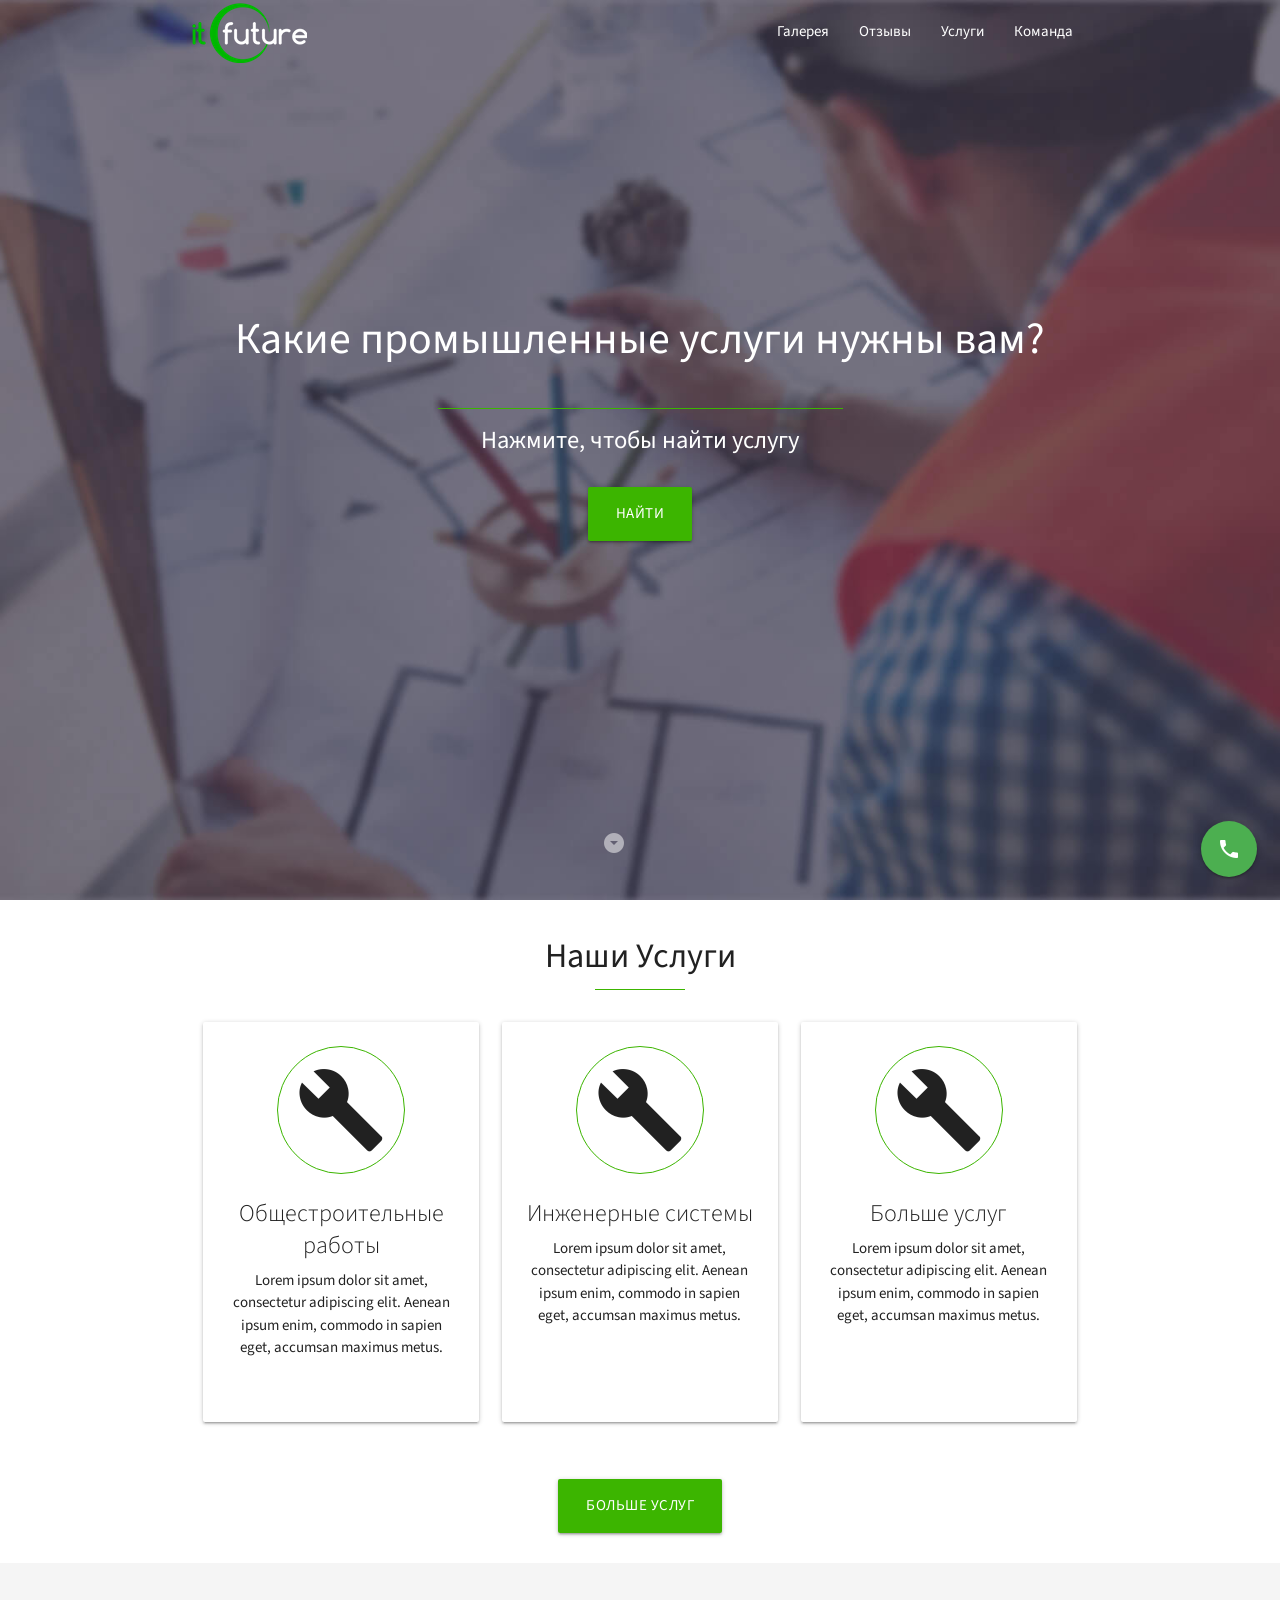
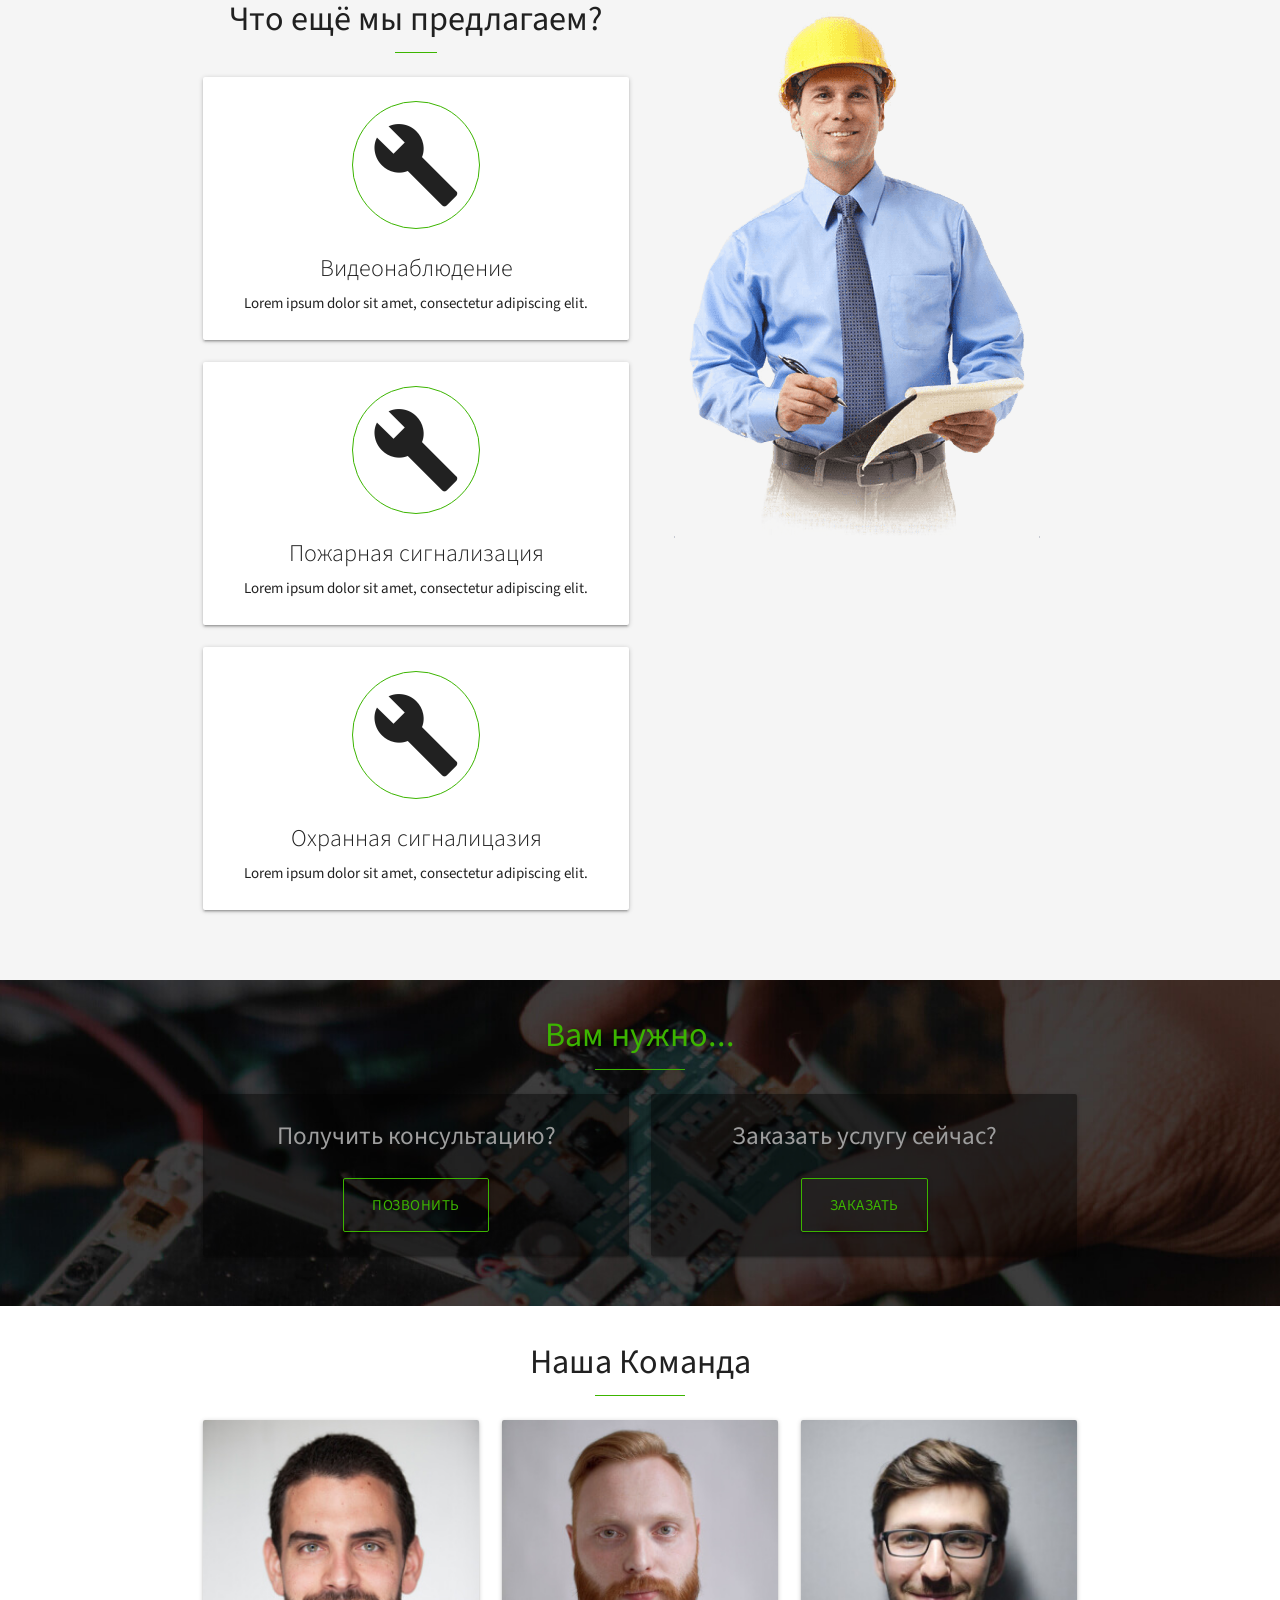
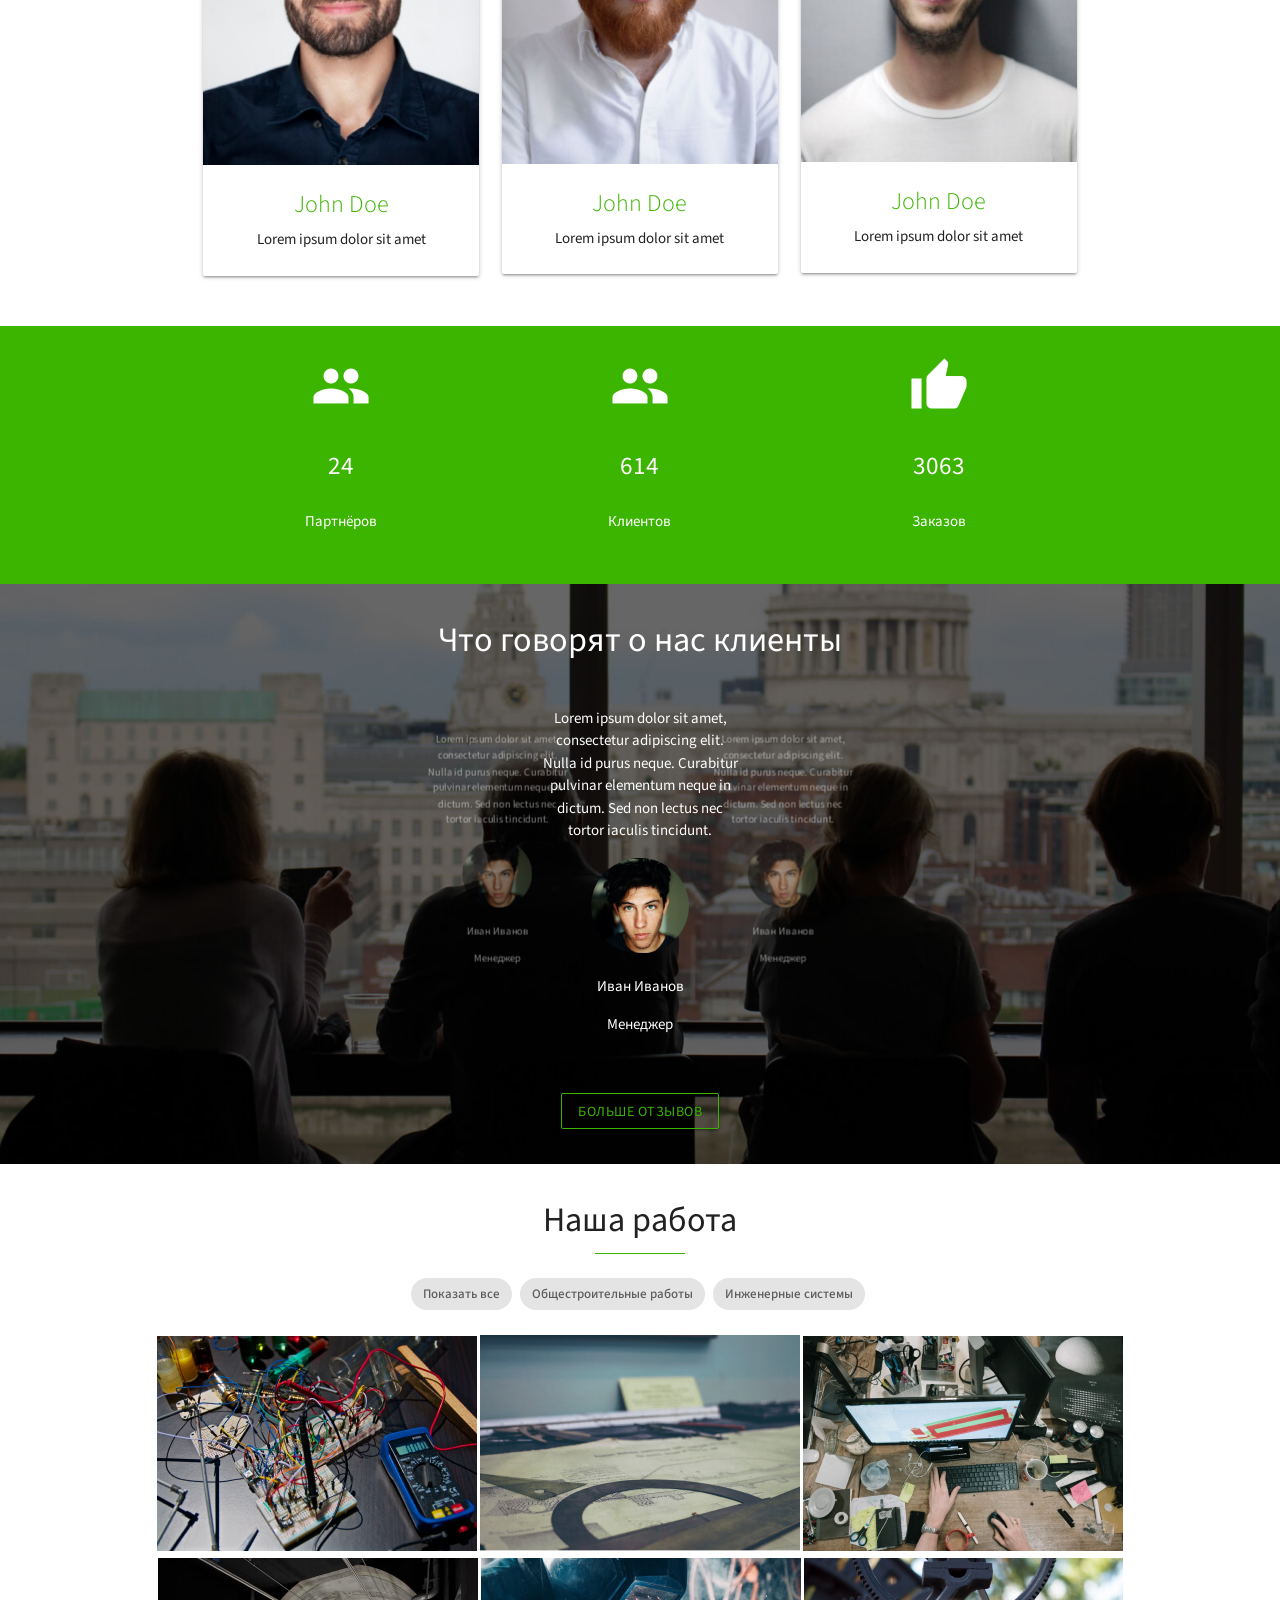
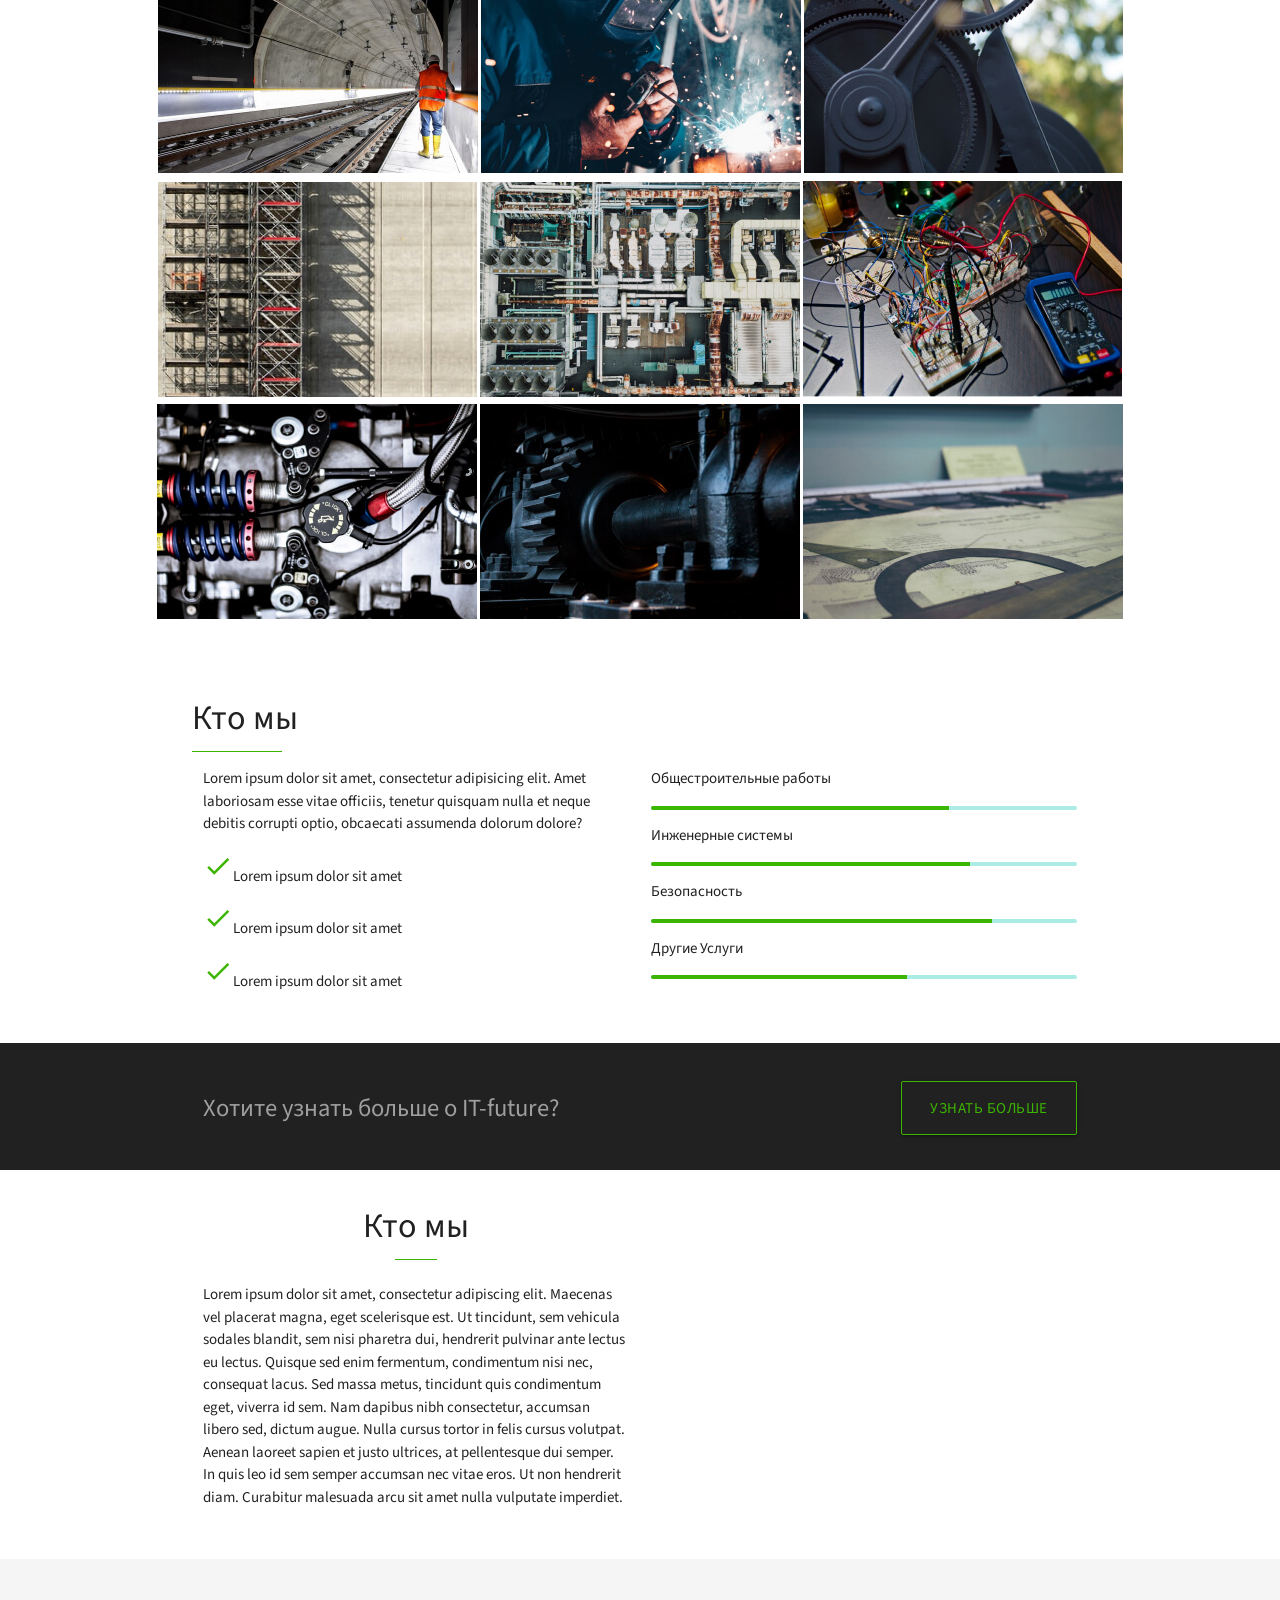
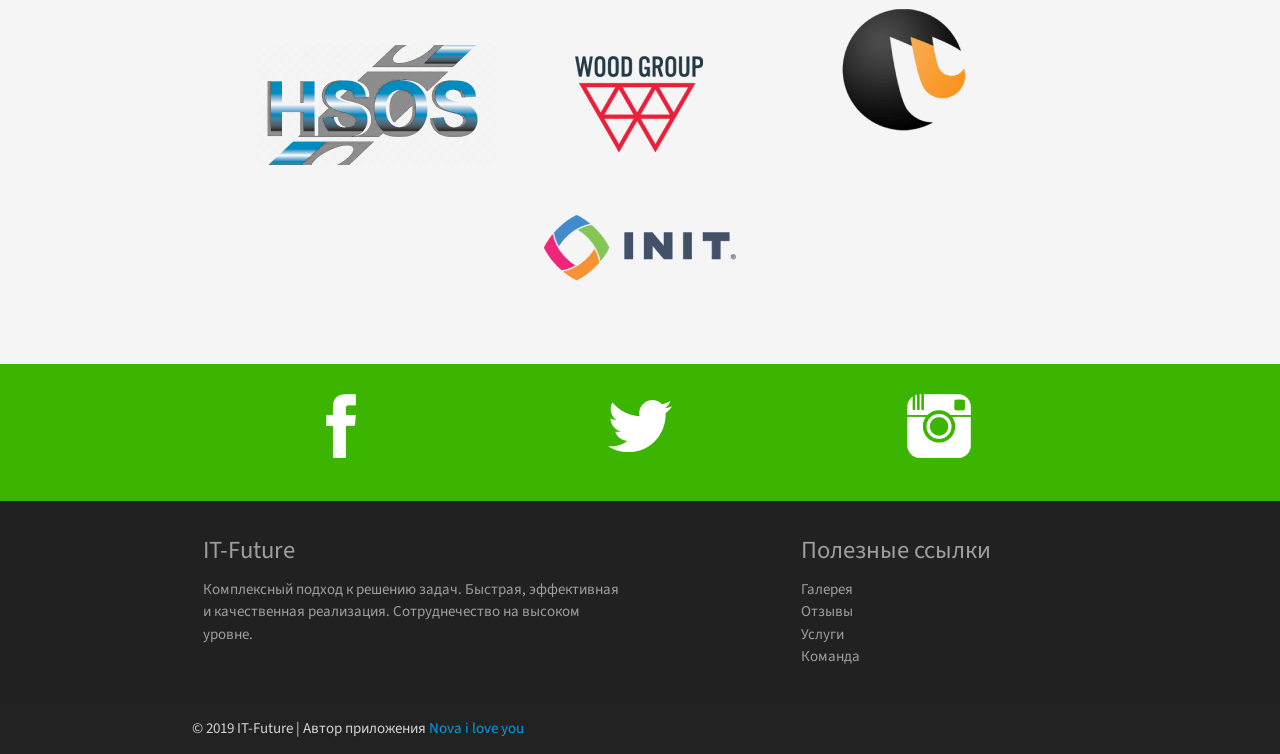
<file: index.html>
<!-- #3cb500 main color -->
<!-- #858585 bg -->
<!--center engineer in more services section-->
<!--fill header once scrolled-->
<!--fixed scrollspy on arrow down icon-->
<!--better contact fixed button-->
<!--make mobile versions for background -->
<!-- ensure text remains visible-->

<!DOCTYPE html>
<html lang="ru" class="height-100">
  <head>
    <link rel="canonical" href="https://it-future.ru" />

    <meta charset="UTF-8" />
    <meta
      name="description"
      content="Комплексный подход к решению задач. Быстрая, эффективная и качественная реализация. Сотруднечество на высоком уровне."
    />
    <meta name="keywords" content="it-future" />
    <meta name="author" content="Nova i love you" />

    <link
      href="https://fonts.googleapis.com/css?family=Source+Sans+Pro&display=swap"
      rel="stylesheet"
    />

    <link
      href="https://fonts.googleapis.com/icon?family=Material+Icons"
      rel="stylesheet subresource"
    />

    <link
      type="text/css"
      rel="stylesheet subresource"
      href="https://cdnjs.cloudflare.com/ajax/libs/materialize/1.0.0/css/materialize.min.css"
    />
    <link type="text/css" rel="stylesheet" href="main.css" />

    <meta name="viewport" content="width=device-width, initial-scale=1.0" />

    <meta name="theme-color" content="#3cb500" />

    <link rel="icon" href="img/icon.ico" />

    <link rel="manifest" href="/manifest.json" />

    <title>IT-Future | Какие промышленные услуги нужны Вам?</title>
  </head>

  <body id="home" class="scrollspy height-100">
    <div class="main-container height-100">
      <!-- LANDING -->
      <header class="main-header height-100 white-text">
        <!-- Navbar -->
        <div class="navbar-fixed">
          <nav id="navbar" class="transparent">
            <div class="container">
              <div class="nav-wrapper">
                <a href="#!" class="brand-logo mt-1" aria-label="Главная">
                  <img id="logo" src="img/logo.png" alt="IT-Furute" />
                </a>
                <a
                  href="#"
                  data-target="mobile-nav"
                  class="sidenav-trigger"
                  aria-label="Мобильное меню"
                  ><i class="material-icons">menu</i></a
                >
                <ul class="right hide-on-med-and-down">
                  <li><a href="#gallery">Галерея</a></li>
                  <li><a href="#feedback">Отзывы</a></li>
                  <li><a href="#services">Услуги</a></li>
                  <li><a href="#team">Команда</a></li>
                </ul>
              </div>
            </div>
          </nav>
        </div>

        <!-- Sidenav -->
        <ul class="sidenav main-bg" id="mobile-nav">
          <li>
            <div class="user-view center">
              <div class="background">
                <img src="img/bg-mobile.jpg" alt="Задний Фон" />
              </div>
              <a href="#!" class="brand-logo" aria-label="Главная">
                <img src="img/logo.png" alt="IT-Furute" />
              </a>
            </div>
          </li>
          <li>
            <a href="#gallery" class="white-text sidenav-close mt-15"
              ><i class="material-icons white-text">insert_photo</i>Галерея</a
            >
          </li>
          <li>
            <a href="#feedback" class="white-text sidenav-close"
              ><i class="material-icons white-text">insert_emoticon</i>Отзывы</a
            >
          </li>
          <li>
            <a href="#services" class="white-text sidenav-close"
              ><i class="material-icons white-text">details</i>Услуги</a
            >
          </li>
          <li>
            <a href="#team" class="white-text sidenav-close"
              ><i class="material-icons white-text">people</i>Команда</a
            >
          </li>
        </ul>

        <!-- Showcase -->
        <div class="container center height-80 valign-wrapper">
          <div class="row">
            <div class="col s12">
              <h3 class="responsive-text-10 mb-10">
                Какие промышленные услуги нужны вам?
              </h3>
              <hr class="line line-center" />
              <h5 class="responsive-text-7">Нажмите, чтобы найти услугу</h5>
              <br />
              <a
                href="#!"
                class="btn btn-large main-bg waves-effect waves-green"
                aria-label="Найти услугу"
                >Найти
              </a>
              <a
                href="#services"
                class="white-text"
                aria-label="Листать страницу ниже"
              >
                <i class="material-icons scroll-icon">arrow_drop_down_circle</i>
              </a>
            </div>
          </div>
        </div>
      </header>

      <!-- SERVICES -->
      <section id="services" class="section scrollspy center">
        <div class="container">
          <h4>Наши Услуги</h4>
          <hr class="line line-s line-center" />
          <div class="row">
            <!-- Card 1 -->
            <div class="col s12 m6 l4 mt-15">
              <div class="card hoverable medium">
                <div class="card-content activator">
                  <i class="large material-icons circle-icon">build</i>
                  <span class="card-title grey-text text-darken-4 mt-10"
                    >Общестроительные работы
                  </span>
                  Lorem ipsum dolor sit amet, consectetur adipiscing elit.
                  Aenean ipsum enim, commodo in sapien eget, accumsan maximus
                  metus.
                </div>
                <div class="card-reveal">
                  <span class="card-title grey-text text-darken-4"
                    >Card Title<i class="material-icons right">close</i></span
                  >
                  <p>
                    Here is some more information about this product that is
                    only revealed once clicked on.
                  </p>
                </div>
              </div>
            </div>

            <!-- Card 2 -->
            <div class="col s12 m6 l4 mt-15">
              <div class="card hoverable medium">
                <div class="card-content activator">
                  <i class="large material-icons circle-icon">build</i>
                  <span class="card-title grey-text text-darken-4 mt-10"
                    >Инженерные системы
                  </span>
                  Lorem ipsum dolor sit amet, consectetur adipiscing elit.
                  Aenean ipsum enim, commodo in sapien eget, accumsan maximus
                  metus.
                </div>
                <div class="card-reveal">
                  <span class="card-title grey-text text-darken-4"
                    >Card Title<i class="material-icons right">close</i></span
                  >
                  <p>
                    Here is some more information about this product that is
                    only revealed once clicked on.
                  </p>
                </div>
              </div>
            </div>

            <!-- Card 3 -->
            <div class="col s12 m6 l4 mt-15">
              <div class="card hoverable medium hide-on-med-only">
                <div class="card-content activator">
                  <i class="large material-icons circle-icon">build</i>
                  <span class="card-title grey-text text-darken-4 mt-10"
                    >Больше услуг
                  </span>
                  Lorem ipsum dolor sit amet, consectetur adipiscing elit.
                  Aenean ipsum enim, commodo in sapien eget, accumsan maximus
                  metus.
                </div>
                <div class="card-reveal">
                  <span class="card-title grey-text text-darken-4"
                    >Card Title<i class="material-icons right">close</i></span
                  >
                  <p>
                    Here is some more information about this product that is
                    only revealed once clicked on.
                  </p>
                </div>
              </div>
            </div>
          </div>
          <a
            href="#!"
            class="btn btn-large main-bg waves-effect waves-green mt-15 mb-10"
            aria-label="Больше услуг"
            >Больше услуг
          </a>
        </div>
      </section>

      <!-- MORE SERVICES -->
      <section id="moreServices" class="section scrollspy grey lighten-4">
        <div class="container">
          <div class="row">
            <!-- Left part -->
            <div class="col s12 m6">
              <h4 class="center">Что ещё мы предлагаем?</h4>
              <hr class="line line-s line-center mb-10" />
              <!-- Cards -->
              <div class="row">
                <!-- Card 1-->
                <div class="col s12 animateIn">
                  <div class="card hoverable mt-15 center">
                    <div class="card-content activator">
                      <i class="large material-icons circle-icon">build</i>
                      <span class="card-title grey-text text-darken-4 mt-10"
                        >Видеонаблюдение
                      </span>
                      Lorem ipsum dolor sit amet, consectetur adipiscing elit.
                    </div>
                    <div class="card-reveal">
                      <span class="card-title grey-text text-darken-4"
                        >Card Title<i class="material-icons right"
                          >close</i
                        ></span
                      >
                      <p>
                        Here is some more information about this product that is
                        only revealed once clicked on.
                      </p>
                    </div>
                  </div>
                </div>
                <!-- Card 2-->
                <div class="col s12 animateIn">
                  <div class="card hoverable center">
                    <div class="card-content activator">
                      <i class="large material-icons circle-icon">build</i>
                      <span class="card-title grey-text text-darken-4 mt-10"
                        >Пожарная сигнализация
                      </span>
                      Lorem ipsum dolor sit amet, consectetur adipiscing elit.
                    </div>
                    <div class="card-reveal">
                      <span class="card-title grey-text text-darken-4"
                        >Card Title<i class="material-icons right"
                          >close</i
                        ></span
                      >
                      <p>
                        Here is some more information about this product that is
                        only revealed once clicked on.
                      </p>
                    </div>
                  </div>
                </div>
                <!-- Card 3-->
                <div class="col s12">
                  <div class="card hoverable center">
                    <div class="card-content activator">
                      <i class="large material-icons circle-icon">build</i>
                      <span class="card-title grey-text text-darken-4 mt-10"
                        >Охранная сигналицазия
                      </span>
                      Lorem ipsum dolor sit amet, consectetur adipiscing elit.
                    </div>
                    <div class="card-reveal">
                      <span class="card-title grey-text text-darken-4"
                        >Card Title<i class="material-icons right"
                          >close</i
                        ></span
                      >
                      <p>
                        Here is some more information about this product that is
                        only revealed once clicked on.
                      </p>
                    </div>
                  </div>
                </div>
              </div>
            </div>

            <!-- Right part -->
            <div class="col s12 m6">
              <img
                class="responsive-img hide-on-small-only mt-15"
                src="img/engineer.png"
                alt="engineer"
              />
            </div>
          </div>
        </div>
      </section>

      <!-- YOU NEED -->
      <section id="youNeed" class="section scrollspy center main-color">
        <div class="container">
          <h4>Вам нужно...</h4>
          <hr class="line line-s line-center" />
          <div class="row">
            <!-- Left card -->
            <div class="col s12 m6">
              <div class="card rgba-black grey-text mt-15">
                <div class="card-content">
                  <p class="flow-text">Получить консультацию?</p>
                  <a
                    href="tel:+7-927-777-7777"
                    class="btn-large btn-border main-color mt-15"
                    >Позвонить</a
                  >
                </div>
              </div>
            </div>

            <!-- Right card -->
            <div class="col s12 m6">
              <div class="card rgba-black grey-text mt-15">
                <div class="card-content">
                  <p class="flow-text">Заказать услугу сейчас?</p>
                  <a
                    href="tel:+7-927-777-7777"
                    class="btn-large btn-border main-color mt-15"
                    >Заказать</a
                  >
                </div>
              </div>
            </div>
          </div>
        </div>
      </section>

      <!-- OUR TEAM -->
      <section id="team" class="section scrollspy center">
        <div class="container">
          <h4>Наша Команда</h4>
          <hr class="line line-s line-center" />
          <div class="row">
            <!-- human 1 -->
            <div class="col s12 m4">
              <div class="card mt-15">
                <div class="card-image waves-effect waves-block waves-light">
                  <img class="activator" src="img/human1.jpg" alt="Сотрудник" />
                </div>
                <div class="card-content">
                  <span class="card-title activator text-darken-4 main-color"
                    >John Doe</span
                  >
                  <p>Lorem ipsum dolor sit amet</p>
                </div>
                <div class="card-reveal">
                  <span class="card-title grey-text text-darken-4"
                    >Card Title<i class="material-icons right">close</i></span
                  >
                  <p>
                    Here is some more information about this product that is
                    only revealed once clicked on.
                  </p>
                </div>
              </div>
            </div>

            <!-- human 2 -->
            <div class="col s12 m4">
              <div class="card mt-15">
                <div class="card-image waves-effect waves-block waves-light">
                  <img class="activator" src="img/human2.jpg" alt="Сотрудник" />
                </div>
                <div class="card-content">
                  <span class="card-title activator text-darken-4 main-color"
                    >John Doe</span
                  >
                  <p>Lorem ipsum dolor sit amet</p>
                </div>
                <div class="card-reveal">
                  <span class="card-title grey-text text-darken-4"
                    >Card Title<i class="material-icons right">close</i></span
                  >
                  <p>
                    Here is some more information about this product that is
                    only revealed once clicked on.
                  </p>
                </div>
              </div>
            </div>

            <!-- human 3 -->
            <div class="col s12 m4">
              <div class="card mt-15">
                <div class="card-image waves-effect waves-block waves-light">
                  <img class="activator" src="img/human3.jpg" alt="Сотрудник" />
                </div>
                <div class="card-content">
                  <span class="card-title activator text-darken-4 main-color"
                    >John Doe</span
                  >
                  <p>Lorem ipsum dolor sit amet</p>
                </div>
                <div class="card-reveal">
                  <span class="card-title grey-text text-darken-4"
                    >Card Title<i class="material-icons right">close</i></span
                  >
                  <p>
                    Here is some more information about this product that is
                    only revealed once clicked on.
                  </p>
                </div>
              </div>
            </div>
          </div>
        </div>
      </section>

      <!-- COUNTERS -->
      <section
        id="counters"
        class="section scrollspy center main-bg white-text"
      >
        <div class="container">
          <div class="row">
            <!-- icon 1 -->
            <div class="col s12 m4">
              <p><i class="medium material-icons">group</i></p>
              <p class="flow-text">24</p>
              <p>Партнёров</p>
            </div>
            <!-- icon 2 -->
            <div class="col s12 m4">
              <p><i class="medium material-icons">group</i></p>
              <p class="flow-text">614</p>
              <p>Клиентов</p>
            </div>
            <!-- icon 3 -->
            <div class="col s12 m4">
              <p><i class="medium material-icons">thumb_up</i></p>
              <p class="flow-text">3063</p>
              <p>Заказов</p>
            </div>
          </div>
        </div>
      </section>

      <!-- OUR CLIENTS SAY -->
      <section id="feedback" class="section scrollspy center white-text">
        <div class="container">
          <h4>Что говорят о нас клиенты</h4>
          <div class="row">
            <div class="col s12">
              <!-- Carousel -->
              <div class="carousel fix-height fix-white-space">
                <!-- First review -->
                <div class="carousel-item white-text" href="#one!">
                  <p>
                    Lorem ipsum dolor sit amet, consectetur adipiscing elit.
                    Nulla id purus neque. Curabitur pulvinar elementum neque in
                    dictum. Sed non lectus nec tortor iaculis tincidunt.
                  </p>
                  <img
                    src="img/portrait.jpg"
                    class="responsive-img circle portrait"
                    alt="Портрет"
                  />
                  <p>Иван Иванов</p>
                  <p>Менеджер</p>
                </div>

                <!-- Second review -->
                <div class="carousel-item white-text" href="#two!">
                  <p>
                    Lorem ipsum dolor sit amet, consectetur adipiscing elit.
                    Nulla id purus neque. Curabitur pulvinar elementum neque in
                    dictum. Sed non lectus nec tortor iaculis tincidunt.
                  </p>
                  <img
                    src="img/portrait.jpg"
                    class="responsive-img circle portrait"
                    alt="Портрет"
                  />
                  <p>Иван Иванов</p>
                  <p>Менеджер</p>
                </div>

                <!-- Third review -->
                <div class="carousel-item white-text" href="#three!">
                  <p>
                    Lorem ipsum dolor sit amet, consectetur adipiscing elit.
                    Nulla id purus neque. Curabitur pulvinar elementum neque in
                    dictum. Sed non lectus nec tortor iaculis tincidunt.
                  </p>
                  <img
                    src="img/portrait.jpg"
                    class="responsive-img circle portrait"
                    alt="Портрет"
                  />
                  <p>Иван Иванов</p>
                  <p>Менеджер</p>
                </div>

                <!-- Fourth review -->
                <div class="carousel-item white-text" href="#four!">
                  <p>
                    Lorem ipsum dolor sit amet, consectetur adipiscing elit.
                    Nulla id purus neque. Curabitur pulvinar elementum neque in
                    dictum. Sed non lectus nec tortor iaculis tincidunt.
                  </p>
                  <img
                    src="img/portrait.jpg"
                    class="responsive-img circle portrait"
                    alt="Портрет"
                  />
                  <p>Иван Иванов</p>
                  <p>Менеджер</p>
                </div>
              </div>
              <a href="https://instagram.com" class="btn btn-border main-color" target="_blank" rel="noopener noreferrer" aria-label="Больше отзывов">Больше отзывов</a>
            </div>
          </div>
        </div>
      </section>

      <!-- OUR WORK -->
      <section id="gallery" class="section scrollspy center">
        <div class="container">
          <h4>Наша работа</h4>
          <hr class="line line-s line-center" />

          <!-- chips -->
          <div class="row">
            <div class="col s12 mt-15">
              <a href="#!"><div class="chip hoverable">Показать все</div></a>
              <a href="#!"
                ><div class="chip hoverable">Общестроительные работы</div></a
              >
              <a href="#!"
                ><div class="chip hoverable">Инженерные системы</div></a
              >
            </div>
          </div>
        </div>

        <!-- images -->
        <div class="row">
          <div class="s12 m4">
            <img class="materialboxed" src="img/work1.jpg" alt="work1" />
            <img class="materialboxed" src="img/work2.jpg" alt="work2" />
            <img class="materialboxed" src="img/work3.jpg" alt="work3" />
            <img class="materialboxed" src="img/work4.jpg" alt="work4" />
            <img class="materialboxed" src="img/work5.jpg" alt="work5" />
            <img class="materialboxed" src="img/work6.jpg" alt="work6" />
            <img class="materialboxed" src="img/work7.jpg" alt="work7" />
            <img class="materialboxed" src="img/work8.jpg" alt="work8" />
            <img class="materialboxed" src="img/work9.jpg" alt="work9" />
            <img class="materialboxed" src="img/work10.jpg" alt="work10" />
            <img class="materialboxed" src="img/work11.jpg" alt="work11" />
            <img class="materialboxed" src="img/work12.jpg" alt="work12" />
          </div>
        </div>
      </section>

      <!-- WHO WE ARE -->
      <section id="about" class="section scrollspy">
        <div class="container">
            <h4>Кто мы</h4>
            <hr class="line line-s" />
          <div class="row">
            <div class="col s12 m6">
              <p>Lorem ipsum dolor sit amet, consectetur adipisicing elit. Amet laboriosam esse vitae officiis, tenetur quisquam nulla et neque debitis corrupti optio, obcaecati assumenda dolorum dolore?</p>
              <div>
                <p><i class="small material-icons main-color">check</i>Lorem ipsum dolor sit amet</p>
                <p><i class="small material-icons main-color">check</i>Lorem ipsum dolor sit amet</p>
                <p><i class="small material-icons main-color">check</i>Lorem ipsum dolor sit amet</p>
              </div>
            </div>
            <div class="col s12 m6">
              <p>Общестроительные работы</p>
              <div class="progress">
                <div class="determinate" style="width: 70%; background-color:#3cb500;"></div>
            </div>
              <p>Инженерные системы</p>
              <div class="progress">
                <div class="determinate" style="width: 75%; background-color:#3cb500;"></div>
            </div>
              <p>Безопасность</p>
              <div class="progress">
                <div class="determinate" style="width: 80%; background-color:#3cb500;"></div>
            </div>
              <p>Другие Услуги</p>
              <div class="progress">
                <div class="determinate" style="width: 60%; background-color:#3cb500;"></div>
            </div>
            </div>
          </div>
        </div>
      </section>

      <!-- WHAT TO KNOW? -->
      <section class="section grey darken-4">
        <div class="container">
          <div class="row">
            <div class="col s12 m6">
              <h5 class="grey-text mt-15">Хотите узнать больше о IT-future?</h5>
            </div>
            <div class="col s12 m6">
              <a
                    href="tel:+7-927-777-7777"
                    class="btn-large btn-border right main-color mt-15"
                    >Узнать Больше</a>
            </div>
          </div>
        </div>
      </section>
      
      <!-- ABOUT US -->
      <section class="section">
        <div class="container">
          <div class="row">
            <div class="col s12 m6">
              <h4 class="center">Кто мы</h4>
              <hr class="line line-s line-center" />
                <p class="mt-15">Lorem ipsum dolor sit amet, consectetur adipiscing elit. Maecenas vel placerat magna, eget scelerisque est. Ut tincidunt, sem vehicula sodales blandit, sem nisi pharetra dui, hendrerit pulvinar ante lectus eu lectus. Quisque sed enim fermentum, condimentum nisi nec, consequat lacus. Sed massa metus, tincidunt quis condimentum eget, viverra id sem. Nam dapibus nibh consectetur, accumsan libero sed, dictum augue. Nulla cursus tortor in felis cursus volutpat. Aenean laoreet sapien et justo ultrices, at pellentesque dui semper. In quis leo id sem semper accumsan nec vitae eros. Ut non hendrerit diam. Curabitur malesuada arcu sit amet nulla vulputate imperdiet.</p>
            </div>
            <div class="col s12 m6 center">
                <!--<iframe class="mt-85" width="300" height="200" src="https://www.youtube.com/embed/UcqK4vypbC8" frameborder="0" allow="accelerometer; autoplay; encrypted-media; gyroscope; picture-in-picture" allowfullscreen></iframe>-->
            </div>
          </div>
        </div>
      </section>
      
      <!-- ICONS -->
      <section class="section grey lighten-4">
        <div class="container">
          <div class="row">
            <div class="col s12 center">
              <img class="responsive-img" src="img/icon1.png" alt="icon1" />
              <img class="responsive-img" src="img/icon2.png" alt="icon2" />
              <img class="responsive-img" src="img/icon3.png" alt="icon3" />
              <img class="responsive-img" src="img/icon4.png" alt="icon4" />
            </div>
          </div>
        </div>
      </section>
      
      <!-- SOCIAL MEDIA -->
      <section class="section main-bg">
        <div class="container">
          <div class="row center">
            <!-- icon 1 -->
            <div class="col s4">
              <a href="https://facebook.com" target="_blank" rel="noopener noreferrer" aria-label="Facebook">
                <img class="responsive-img mt-10" src="img/sm-fb.png" alt="facebook"/>
              </a>
            </div>
            <!-- icon 2 -->
            <div class="col s4">
              <a href="https://twitter.com" target="_blank" rel="noopener noreferrer" aria-label="twitter">
                <img class="responsive-img mt-10" src="img/sm-twit.png" alt="twitter"/>
              </a>
            </div>
            <!-- icon 3 -->
            <div class="col s4">
              <a href="https://instagram.com" target="_blank" rel="noopener noreferrer" aria-label="Instagram">
              <img class="responsive-img mt-10" src="img/sm-insta.png" alt="instagram"/>
              </a>
            </div>
          </div>
        </div>
      </section>
      
      <!-- FOOTER -->
      <footer class="page-footer grey darken-4">
          <div class="container">
            <div class="row">
              <div class="col l6 s12">
                <h5 class="grey-text">IT-Future</h5>
                <p class="grey-text">Комплексный подход к решению задач. Быстрая, эффективная и качественная реализация. Сотруднечество на высоком уровне.</p>
              </div>
              <div class="col l4 offset-l2 s12">
                <h5 class="grey-text">Полезные ссылки</h5>
                <ul>
                  <li><a class="grey-text" href="#gallery" aria-label="Галерея">Галерея</a></li>
                  <li><a class="grey-text" href="#feedback" aria-label="Отзывы">Отзывы</a></li>
                  <li><a class="grey-text" href="#services" aria-label="Услуги">Услуги</a></li>
                  <li><a class="grey-text" href="#team" aria-label="Команда">Команда</a></li>
                </ul>
              </div>
            </div>
          </div>
          <div class="footer-copyright">
            <div class="container">
            © 2019 IT-Future | Автор приложения <a href="https://vk.com/imnotthere3" target="_blank" rel="noopener noreferrer" aria-label="Автор приложения">Nova i love you</a>
            </div>
          </div>
        </footer>

      <!-- FIXED ACTION BUTTON -->
      <div class="fixed-action-btn">
        <a href="tel:+7-927-777-7777" class="btn-floating btn-large green">
          <i class="material-icons">call</i>
        </a>
      </div>
    </div>

    <script
      type="text/javascript"
      src="https://cdnjs.cloudflare.com/ajax/libs/materialize/1.0.0/js/materialize.min.js"
    ></script>

    <script>
    // Service Worker
      //         if('serviceWorker' in navigator) {
      //   navigator.serviceWorker
      //           .register('sw.js')
      //           .then(function() { console.log("Service Worker Registered"); });
      // }

      // const observer = lozad();
      // observer.observe();

      document.addEventListener("DOMContentLoaded", function() {
        // Init NavBar
        const elemsNav = document.querySelector(".sidenav");
        const instancesNav = M.Collapsible.init(elemsNav, {
          edge: "left",
          draggable: true
        });

        // Init SideNav
        const elemsSide = document.querySelectorAll(".sidenav");
        const instancesSide = M.Sidenav.init(elemsSide, {});
        
        // Init ScrollSpy
        const elemsScroll = document.querySelectorAll(".scrollspy");
        const instancesScroll = M.ScrollSpy.init(elemsScroll, {});
        
        // Fill header on scroll
        const navbarUI = document.getElementById('navbar');
        window.addEventListener("scroll", function(e){
          if(this.scrollY >= 200){
            navbarUI.classList.add("main-bg");
            navbarUI.classList.remove("transparent");
            document.getElementById("logo").src = "img/logo-white.png"
          } else{
            navbarUI.classList.add("transparent");
            navbarUI.classList.remove("main-bg");
            document.getElementById("logo").src = "img/logo.png"
          }
        });

        // Init carousel
        const elemsCarousel = document.querySelectorAll(".carousel");
        const instancesCarousel = M.Carousel.init(elemsCarousel, {});

        // Material Boxed
        const elemsBoxed = document.querySelectorAll(".materialboxed");
        const instancesBoxed = M.Materialbox.init(elemsBoxed, {});
      });
    </script>
  </body>
</html>
</file>
<file: main.css>
html{
  font-family: "Source Sans Pro", Arial, Helvetica, sans-serif;
}

/* ULITILY CLASSES */

.main-bg {
  background-color: #3cb500;
}

.main-color {
  color: #3cb500;
}

.height-100 {
  height: 100%;
}

.height-80 {
  height: 80%;
}

.mt-1 {
  margin-top: 0.1em;
}

.mt-4 {
  margin-top: 0.4em;
}

.mt-10 {
  margin-top: 1em;
}

.mt-15 {
  margin-top: 1.5em;
}

.mt-85{
  margin-top: 8.5em;
}

.mb-10 {
  margin-bottom: 1em;
}

/* LANDING */

header {
  background-color: #858585;
  background-image: url(img/bg.jpg);
  background-size: cover;
  -webkit-background-size: cover;
  -moz-background-size: cover;
  -o-background-size: cover;
  background-position: center center;
  background-repeat: no-repeat;
  min-height: 100vh;
  position: relative;
  overflow: hidden;
}

@media only screen and (max-width: 767px) {
  header {
    background-image: url(img/bg-mobile.jpg);
  }
}

/* Responsive text */

@media only screen and (max-width: 600px) {
  .responsive-text-10 {
    font-size: 8vw;
  }

  .responsive-text-7 {
    font-size: 5vw;
  }
}

/* Remove boxshadow from nav */
nav {
  box-shadow: none;
}

/* Icon at the bottom of the LANDING */

.scroll-icon {
  position: absolute;
  bottom: 5%;
  left: 47%;
  opacity: 0.5;
}

/* Line above each title */

.line {
  display: block;
  height: 0.1em;
  width: 50%;
  border: 0;
  border-top: 1px solid #3cb500;
  margin: 0;
  padding: 0;
}

.line-s {
  width: 10%;
}

.line-center{
  margin: 0 auto;
}

/* SERVICES */

.circle-icon {
  border: 1px solid #3cb500;
  border-radius: 50%;
  -moz-border-radius: 50%;
  -webkit-border-radius: 50%;
  padding: 0.2em;
}

/* YOU NEED */
#youNeed {
  background-color: #858585;
  background-image: url(img/bg-wish.jpg);
  background-size: cover;
  -webkit-background-size: cover;
  -moz-background-size: cover;
  -o-background-size: cover;
  background-position: center center;
  background-repeat: no-repeat;
  position: relative;
}

.rgba-black {
  background-color: rgba(0, 0, 0, 0.45);
}

.btn-border {
  border: 1px solid #3cb500;
  background: transparent;
}

.btn-border:hover,
.btn-border:focus {
  background-color: #3cb500;
  color: #fff !important;
}

/* WHAT OUR CLIENTS SAY */
#feedback {
  background-color: #858585;
  background-image: url(img/bg-feedback.jpg);
  background-size: cover;
  -webkit-background-size: cover;
  -moz-background-size: cover;
  -o-background-size: cover;
  background-position: center center;
  background-repeat: no-repeat;
  position: relative;
}

.fix-height {
  min-height: 40em;
}

.fix-white-space {
  margin-top: -12em;
}

.carousel-item img.portrait {
  width: 98px;
}

/* OUR WORK */
/* fix each image goes to new stings */
.material-placeholder {
  display: inline-block;
}
</file>
